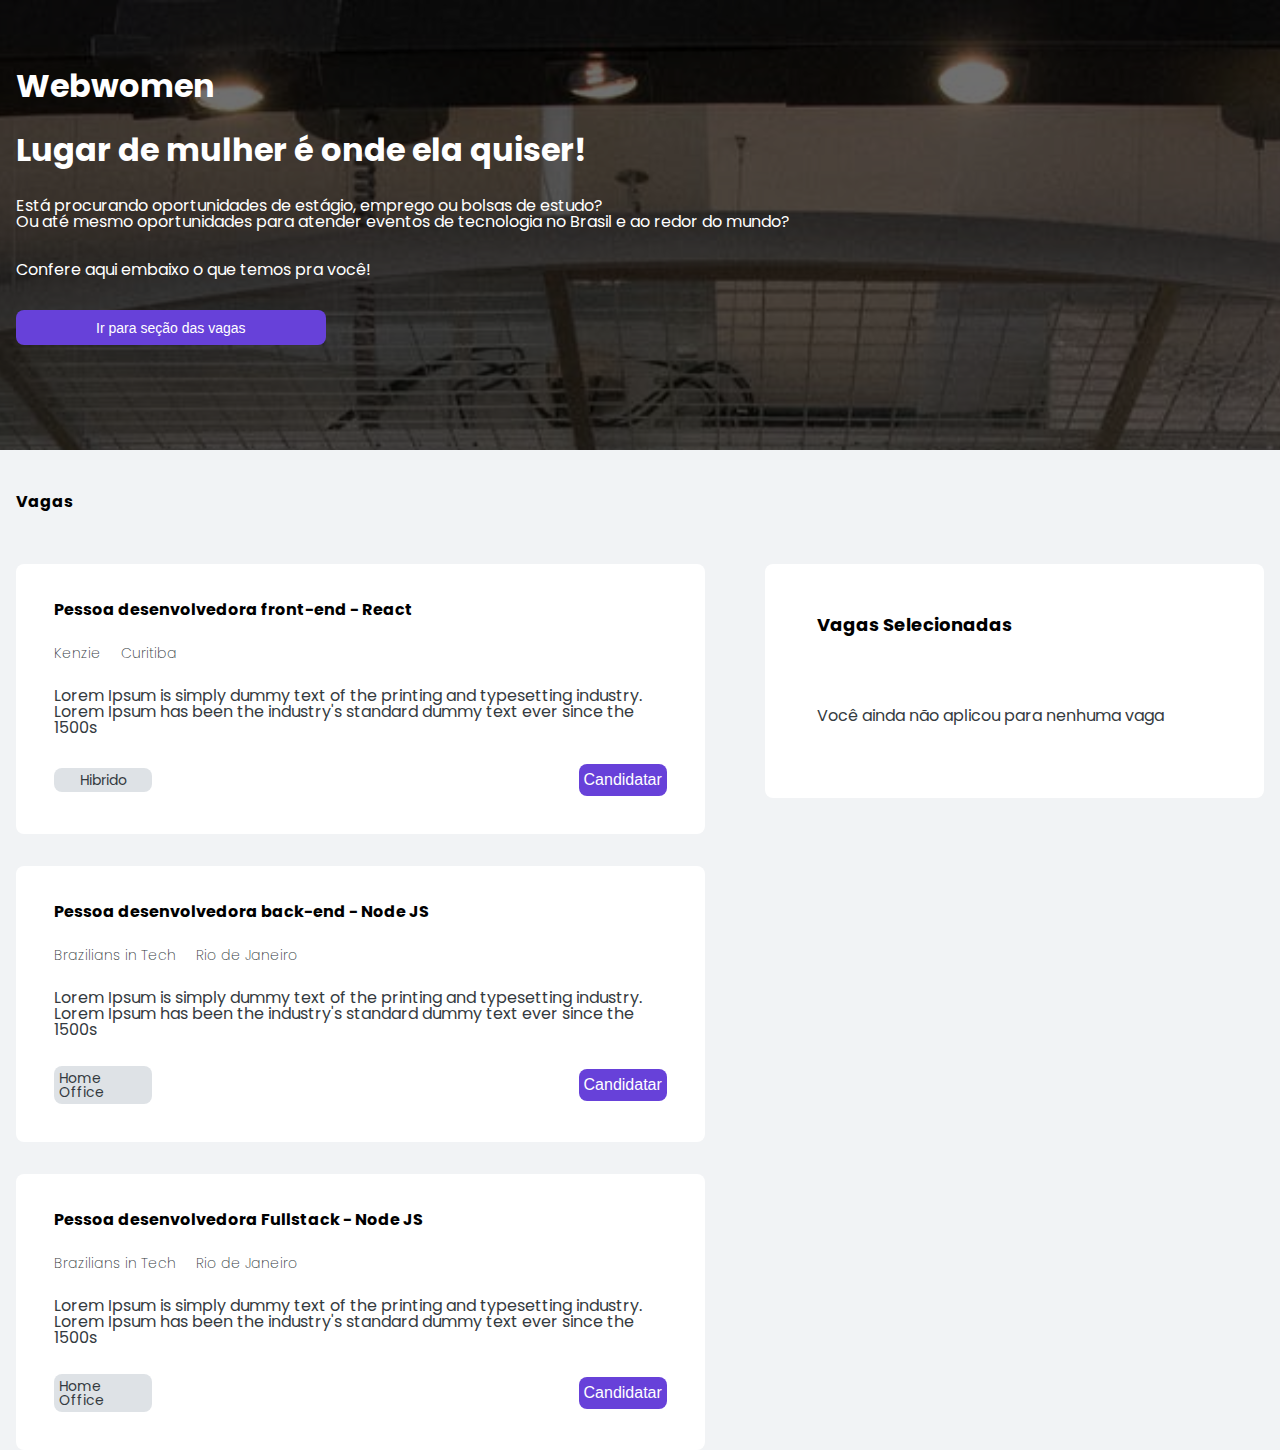
<file: index.html>
<!DOCTYPE html>
<html lang="pt-br">

<head>
  <meta charset="UTF-8">
  <meta http-equiv="X-UA-Compatible" content="IE=edge">
  <meta name="viewport" content="width=device-width, initial-scale=1.0">
  <link rel="stylesheet" href="./styles/globalStyles.css">
  <link rel="stylesheet" href="./pages/home/index.css">
  <link rel="stylesheet" href="./styles/reset.css">
  <link rel="shortcut icon" href="./assets/img/favicon.ico" type="image/x-icon">
  <title>Webwomen</title>
  <meta name="description" content="Está procurando oportunidades de estágio, emprego ou bolsas de estudo? 
      Ou até mesmo oportunidades para atender eventos de tecnologia no Brasil 
      e ao redor do mundo?" />
</head>

<body>
  <header>
    <div>
      <div>
        <h1>Webwomen</h1>
        <h2>Lugar de mulher é onde ela quiser!</h2>
        <p>Está procurando oportunidades de estágio, emprego ou bolsas de estudo? <br/>Ou até mesmo oportunidades para atender eventos de tecnologia no Brasil e ao redor do mundo?</p>
        <p>Confere aqui embaixo o que temos pra você!</p>
        <button type="button">Ir para seção das vagas</button>
      </div>
      <figure></figure>
    </div>
  </header>
  <main>
    <div>
      <h1>Vagas</h1>
      <ul id="ulVagas"></ul>
    </div>
    <div id="divVagasSelecionadas">
      <h1>Vagas Selecionadas</h1>
      <span id="spanTrocaDisplay">Você ainda não aplicou para nenhuma vaga</span>
      <ul id="ulVagasSelecionadas"></ul>
    </div>
  </main>
  <script src="./pages/home/jobsData.js"></script>
  <script src="./pages/home/index.js"></script>
</body>

</html>
</file>
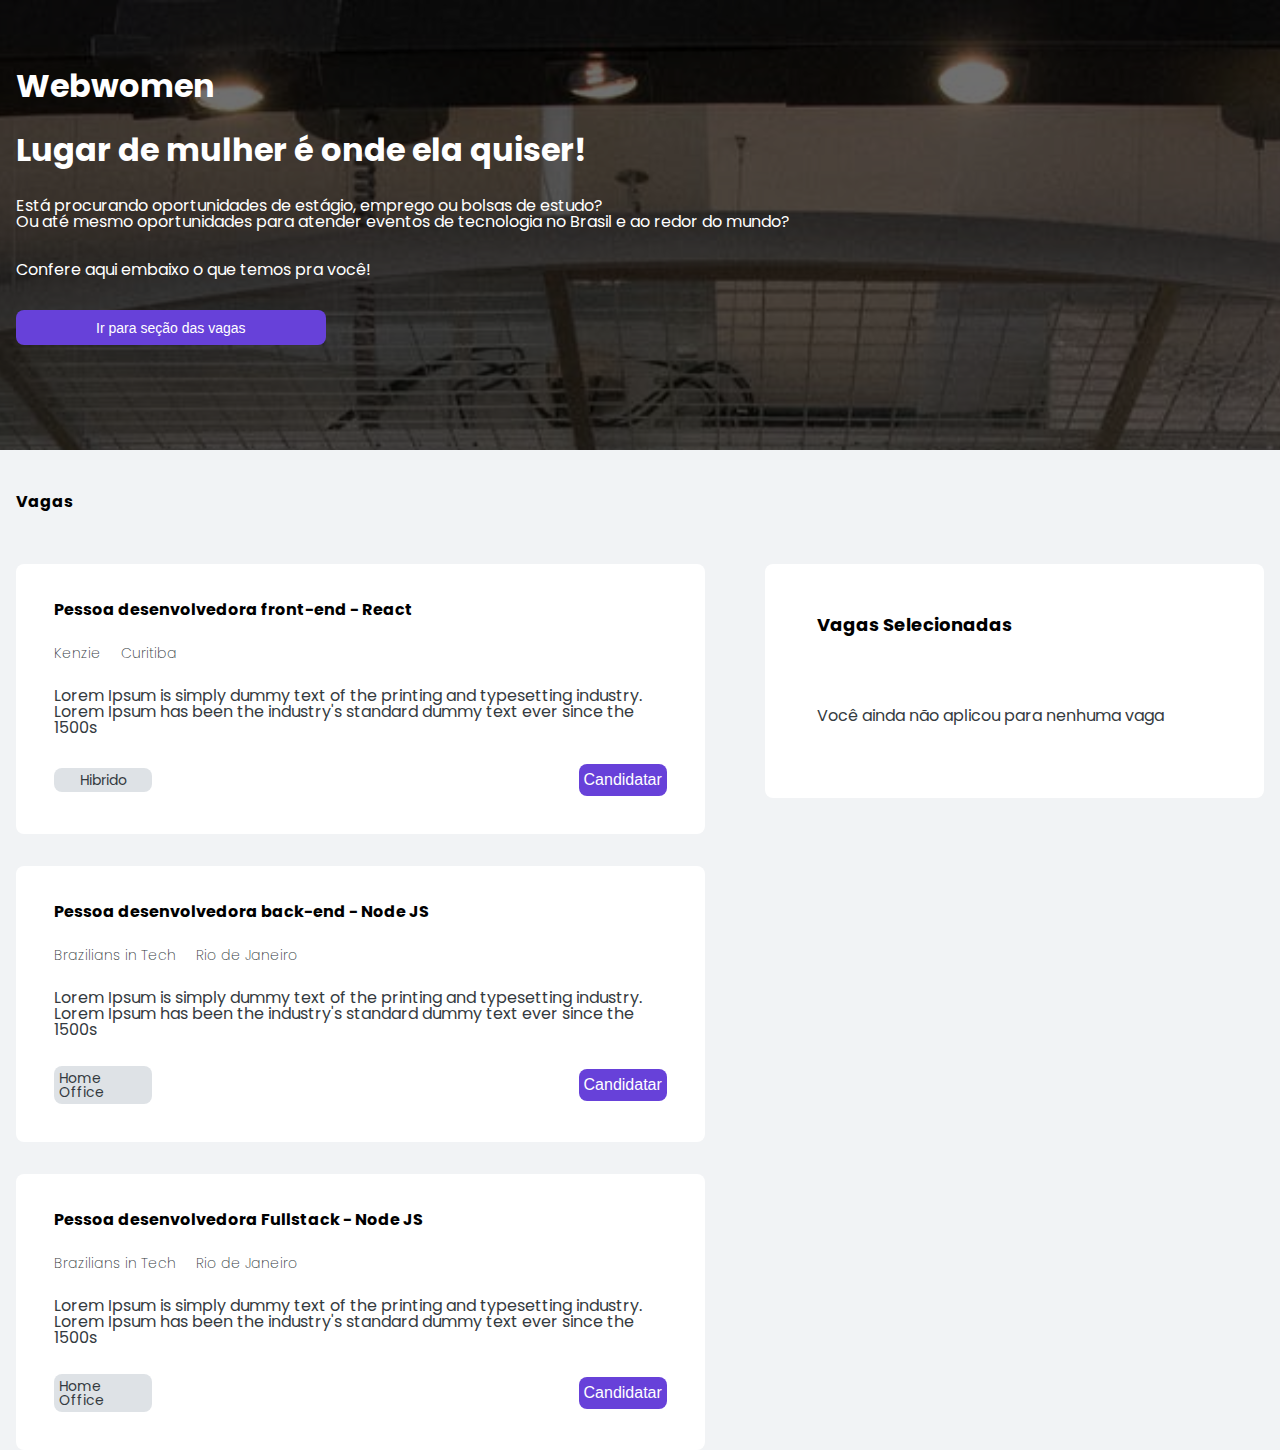
<file: pages/home/index.html>
<!DOCTYPE html>
<html lang="pt-br">

<head>
  <meta charset="UTF-8">
  <meta http-equiv="X-UA-Compatible" content="IE=edge">
  <meta name="viewport" content="width=device-width, initial-scale=1.0">
  <link rel="stylesheet" href="/styles/globalStyles.css">
  <link rel="stylesheet" href="index.css">
  <link rel="stylesheet" href="/styles/reset.css">
  <link rel="shortcut icon" href="/assets/img/favicon.ico" type="image/x-icon">
  <title>Webwomen</title>
  <meta name="description" content="Está procurando oportunidades de estágio, emprego ou bolsas de estudo? 
      Ou até mesmo oportunidades para atender eventos de tecnologia no Brasil 
      e ao redor do mundo?" />
</head>

<body>
  <header>
    <div>
      <div>
        <h1>Webwomen</h1>
        <h2>Lugar de mulher é onde ela quiser!</h2>
        <p>Está procurando oportunidades de estágio, emprego ou bolsas de estudo? <br/>Ou até mesmo oportunidades para atender eventos de tecnologia no Brasil e ao redor do mundo?</p>
        <p>Confere aqui embaixo o que temos pra você!</p>
        <button type="button">Ir para seção das vagas</button>
      </div>
      <figure></figure>
    </div>
  </header>
  <main>
    <div>
      <h1>Vagas</h1>
      <ul id="ulVagas"></ul>
    </div>
    <div id="divVagasSelecionadas">
      <h1>Vagas Selecionadas</h1>
      <span id="spanTrocaDisplay">Você ainda não aplicou para nenhuma vaga</span>
      <ul id="ulVagasSelecionadas"></ul>
    </div>
  </main>
  <script src="jobsData.js"></script>
  <script src="index.js"></script>
</body>

</html>
</file>
<file: styles/globalStyles.css>
@import url("https://fonts.googleapis.com/css2?family=Poppins:wght@400;600&display=swap");

* {
  padding: 0;
  margin: 0;
  box-sizing: border-box;
  scroll-behavior: smooth;
}

img {
  max-width: 100%;
}

:root {
  --color-brand-1: #6741D9;
  --color-brand-2: #5F3DC4;
  --color-grey-1:  #212529;
  --color-grey-2:  #343a40;
  --color-grey-3:  #dee2e6;
  --color-grey-4:  #e9ecef;
  --color-grey-5:  #f1f3f5;
  --color-grey-6:  #ffffff;
  --color-opacity: #00000090;
  --radius-default: 0.5rem;

  --title-1: 3rem;
  --title-2: 2.5rem;
  --title-3: 2rem;
  --title-4: 1.375rem;
  --title-5: 1.125rem;

  --text-1:  1.125rem;
  --text-2:  1rem;
  --text-3:  0.875rem;
}

body {
  font-family: "Poppins", sans-serif;
}

.container {
  width: 76rem;
  max-width: 100%;
  margin: 0 auto;
  padding-left: 1rem;
  padding-right: 1rem;
}

@media(max-width: 991px){
  :root {
    --title-1: calc(3rem / 1.2);
    --title-2: calc(2.5rem / 1.2);
    --title-3: calc(2rem / 1.2);
    --text-1:  calc(1.125rem / 1.2);
  }
}
</file>
<file: pages/home/index.css>
body{
    width: 100vw;
    height: 100vh;
    background-color: var(--color-grey-5);
}

body>header>div{
    width: 100%;
    height: 90vh;
    background-color: var(--color-opacity);
    display: flex;
    z-index: 1;
}

body>header>div>figure{
    width: 100%;
    height: 100%;
    display: flex;
    z-index: -1;
    background-size: cover;
    background-image: url(../../assets/img/imgHeaderMobile.svg)
}

body>header>div>div{
    z-index: 2;
    position: absolute;
    margin: 70px 16px auto 16px;
    color: var(--color-grey-6);
    gap: 32px;
    display: flex;
    flex-direction: column;
}

body>header>div>div>h1{
    font-size: var(--title-3);
}

body>header>div>div>h2{
    font-size: var(--title-3);
}

body>header>div>div>p{
    font-size: var(--text-2);
}

body>header>div>div>button{
    width: 70%;
    height: 35px;
    border: none;
    border-radius: 8px;
    font-size: var(--text-3);
    color: var(--color-grey-6);
    background-color: var(--color-brand-1);
    cursor: pointer;
}

body>header>div>div>button:active{
    color: var(--color-grey-4);
    background-color: var(--color-brand-2);
}

main{
    margin: 44px 16px auto 16px;
}

main>h1{
    font-size: var(--text-4);
}

main>div>ul{
    display: flex;
    flex-direction: column;
    margin-top: 54px;
    gap: 32px;
}

main>div>ul>li{
    padding: 38px;
    display: flex;
    flex-direction: column;
    gap: 28px;
    background-color: var(--color-grey-6);
    border-radius: 8px;
}

main>div>ul>li>div>h1{
    font-size: var(--title-4);
}

main>div>ul>li>div{
    display: flex;
    gap: 25px;
}

.divInfosEmpresaECidade{
    gap: 20px;
}

.divModalidadeEButton{
    justify-content: space-between;
    flex-direction: column;
    gap: 30px;
}

.divInfosEmpresaECidade>p{
    font-size: var(--text-3);  
    font-weight: 200;
    color: var(--color-grey-2);
}

.divModalidadeEButton>p{
    background-color: var(--color-grey-3);
    color: var(--color-grey-2);
    width: 98px;
    display: flex;
    justify-content: center;
    padding: 5px;
    border-radius: 8px;
    font-size: var(--text-3);
}

.divModalidadeEButton>button{
    padding: 5px;
    background-color: var(--color-brand-1);
    border: none;
    border-radius: 8px;
    color: var(--color-grey-6);
    height: 32px;
    font-size: var(--text-2);
    max-width: 60%;
}

main>div>ul>li>p{
    font-size: var(--text-2);
    color: var(--color-grey-2);
}

#divVagasSelecionadas{
    display: flex;
    flex-direction: column;
    border-radius: 8px;
    width: 100%;
    background-color: var(--color-grey-6);
    margin: 30px auto auto auto;
}

#divVagasSelecionadas>h1{
    font-size: var(--text-4);
    margin: 32px auto auto 32px;
}

#divVagasSelecionadas>span{
    font-size: var(--text-2);
    color: var(--color-grey-2);
    margin: 74px auto auto 32px;
}

#ulVagasSelecionadas>li>div>img{
    width: 44px;
    height: 38px;
    margin-left: 22px;
    background-color: var(--color-grey-5);
    padding: 11px 16px;
    border-radius: 8px;
}

@media(min-width: 768px){

main{
    display: flex;
    gap: 60px;
}

body>header>div{
    height: 50vh;
}

body>header>div>div>button{
    max-width: 40%;
}

#divVagasSelecionadas{
 max-width: 40%;
 margin-top: 70px;
 font-size: var(--title-5);
 padding: 20px;
}

#divVagasSelecionadas>li{
    max-width: 245px;
}

#ulVagasSelecionadas>li{
    padding: 5px;
}

#ulVagasSelecionadas>li>div{
    display: flex;
    align-items: center;
    gap: 0px;
    box-sizing: border-box;
}

.divModalidadeEButton{
    display: flex;
    flex-direction: row;
    align-items: center;
    justify-content: space-between;
}

}
</file>
